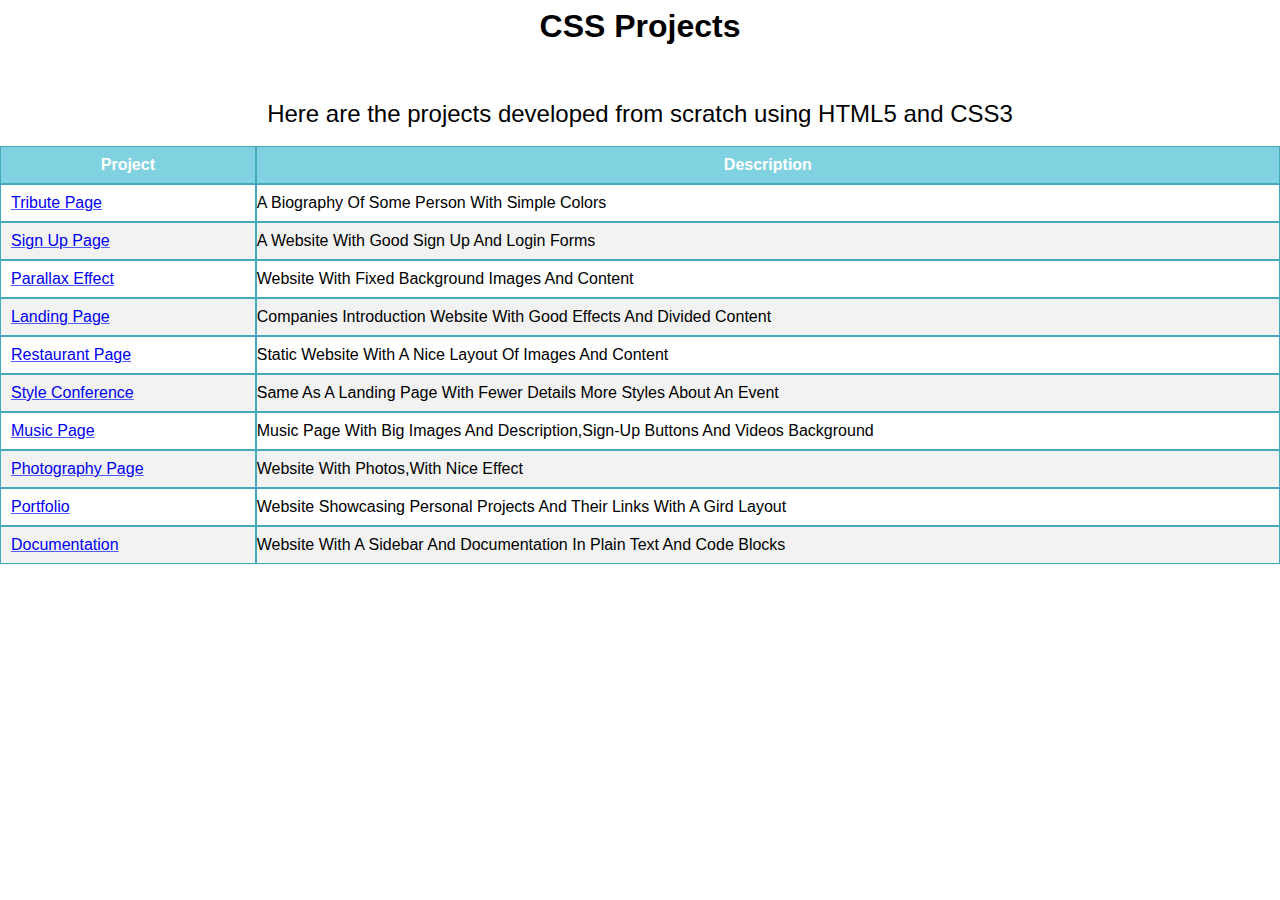
<file: CSS Project/index.html>
<!DOCTYPE html>
<html lang="en">

<head>
    <meta charset="UTF-8" />
    <meta
        name="viewport"
        content="width=device-width, initial-scale=1.0"
    />
    <title>CSS Projects</title>
    <link
        rel="stylesheet"
        type="text/css"
        href="./css/Main.css"
    />
</head>

<body>
    <h1>CSS Projects</h1>
    <h2> Here are the projects developed from scratch using HTML5 and CSS3</h2>
    <table>
        <thead>
            <tr>
                <th>Project</th>
                <th>Description</th>
            </tr>
        </thead>
        <tbody>
            <tr>
                <td>
                    <a
                        href="./html/Tribute_Page.html"
                        target="_blank"
                    >
                        <strong>Tribute Page</strong>
                    </a>
                </td>
                <td>A biography of some person with simple colors</td>
            </tr>
            <tr>
                <td>
                    <a
                        href="./html/Sign_Up.html"
                        target="_blank"
                    >
                        <strong>Sign up Page</strong>
                    </a>
                </td>
                <td>A website with good sign up and login forms</td>
            </tr>
            <tr>
                <td>
                    <a
                        href="./html/Parallax_Effect.html"
                        target="_blank"
                    >
                        <strong>Parallax effect</strong>
                    </a>
                </td>
                <td>website with fixed background images and content</td>
            </tr>
            <tr>
                <td>
                    <a
                        href="./html/Landing_Page.html"
                        target="_blank"
                    >
                        <strong>Landing Page</strong>
                    </a>
                </td>
                <td> companies introduction website with good effects and divided content</td>
            </tr>
            <tr>
                <td>
                    <a
                        href="./html/Restaurant_Page.html"
                        target="_blank"
                    >
                        <strong>Restaurant page</strong>
                    </a>
                </td>
                <td> static website with a nice layout of images and content</td>
            </tr>
            <tr>
                <td>
                    <a
                        href="./html/Style_Conference.html"
                        target="_blank"
                    >
                        <strong>Style Conference</strong>
                    </a>
                </td>
                <td> same as a landing page with fewer details more styles about an event</td>
            </tr>
            <tr>
                <td>
                    <a
                        href="./html/Music_Page.html"
                        target="_blank"
                    >
                        <strong>Music page</strong>
                    </a>
                </td>
                <td> music page with big images and description,sign-up buttons and videos
                    background</td>
            </tr>
            <tr>
                <td>
                    <a
                        href="./html/Photograph_Page.html"
                        target="_blank"
                    >
                        <strong>Photography Page</strong>
                    </a>
                </td>
                <td>website with photos,with nice effect</td>
            </tr>
            <tr>
                <td>
                    <a
                        href="./html/Portfolio.html"
                        target="_blank"
                    >
                        <strong>Portfolio</strong>
                    </a>
                </td>
                <td> website showcasing personal projects and their links with a gird layout</td>
            </tr>
            <tr>
                <td>
                    <a
                        href="./html/Documentation.html"
                        target="_blank"
                    >
                        <strong>Documentation</strong>
                    </a>
                </td>
                <td> website with a sidebar and documentation in plain text and code blocks</td>
            </tr>
        </tbody>
    </table>
</body>

</html>
</file>
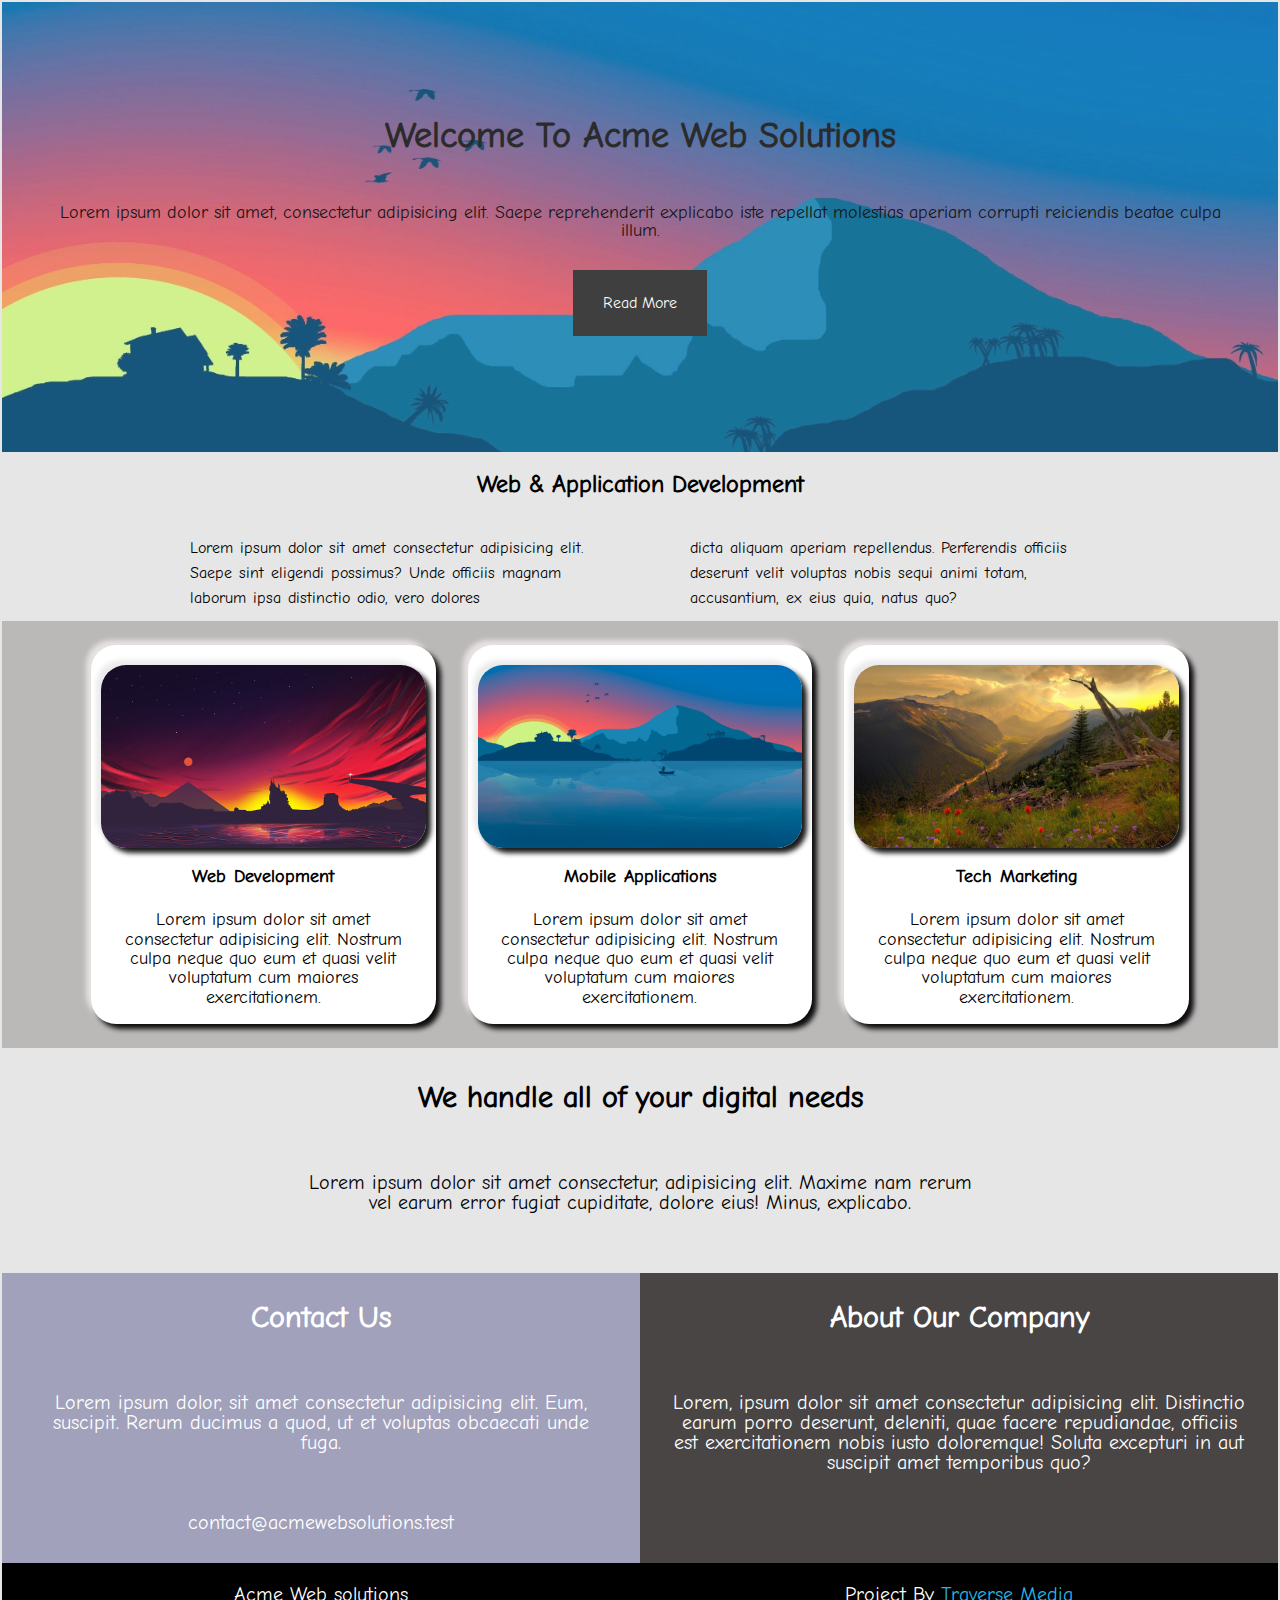
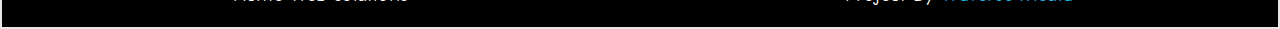
<file: CSS Project/html/Landing_Page.html>
<!DOCTYPE html>
<html lang="en">

<head>
    <meta charset="UTF-8">
    <meta
        name="viewport"
        content="width=device-width, initial-scale=1.0"
    >
    <title>Landing Page</title>
    <link
        media=""
        rel="stylesheet"
        type="text/css"
        href="../css/Landing_Page.css"
    >
</head>

<body>
    <div class="welcome">
        <h1>Welcome To Acme Web Solutions</h1>
        <p>Lorem ipsum dolor sit amet, consectetur adipisicing elit. Saepe reprehenderit explicabo
            iste repellat molestias aperiam corrupti reiciendis beatae culpa illum.</p>
        <a href="#container">Read More</a>
    </div>
    <div class="text-content">
        <h2>Web & Application Development</h2>
        <div class="side-by-side-text">
            <span id="first">Lorem ipsum dolor sit amet consectetur adipisicing elit. Saepe sint
                eligendi possimus? Unde officiis magnam laborum ipsa distinctio odio, vero
                dolores</span>
            <span id="second">dicta aliquam aperiam repellendus. Perferendis officiis deserunt velit
                voluptas nobis sequi animi totam, accusantium, ex eius quia, natus quo?</span>
        </div>
    </div>
    <div id="container">
        <div class="row">
            <div class="card">
                <img
                    src="../assets/images/A1.jpg"
                    alt="mobile image"
                >
                <h3>Web Development</h3>
                <p>Lorem ipsum dolor sit amet consectetur adipisicing elit. Nostrum culpa neque quo
                    eum
                    et quasi velit voluptatum cum maiores exercitationem.</p>
            </div>
            <div class="card">
                <img
                    src="../assets/images/A2.jpg"
                    alt="mobile image"
                >
                <h3>Mobile Applications</h3>
                <p>Lorem ipsum dolor sit amet consectetur adipisicing elit. Nostrum culpa neque quo
                    eum
                    et quasi velit voluptatum cum maiores exercitationem.</p>
            </div>
            <div class="card">
                <img
                    src="../assets/images/A3.jpg"
                    alt="mobile image"
                >
                <h3>Tech Marketing</h3>
                <p>Lorem ipsum dolor sit amet consectetur adipisicing elit. Nostrum culpa neque quo
                    eum
                    et quasi velit voluptatum cum maiores exercitationem.</p>
            </div>
        </div>
    </div>


    <div class="text-content2">
        <h2>We handle all of your digital needs</h2>
        <p>Lorem ipsum dolor sit amet consectetur, adipisicing elit. Maxime nam rerum vel earum error fugiat cupiditate, dolore eius! Minus, explicabo.</p>
    </div>
    
    
    <div class="info-container">
        <div class="block first">
            <h2>Contact Us</h2>
            <p>Lorem ipsum dolor, sit amet consectetur adipisicing elit. Eum, suscipit. Rerum ducimus a quod, ut et voluptas obcaecati unde fuga.</p>
            <p>contact@acmewebsolutions.test</p>
        </div>
        <div class="block second">
            <h2>About Our Company</h2>
            <p>
                Lorem, ipsum dolor sit amet consectetur adipisicing elit. Distinctio earum porro deserunt, deleniti, quae facere repudiandae, officiis est exercitationem nobis iusto doloremque! Soluta excepturi in aut suscipit amet temporibus quo?
            </p>
        </div>
    </div>
        
    <footer>
        <p>Acme Web solutions</p>
        <p>Project By <a href="#">Traverse Media</a>
        </p>
    </footer>

</body>

</html>
</file>
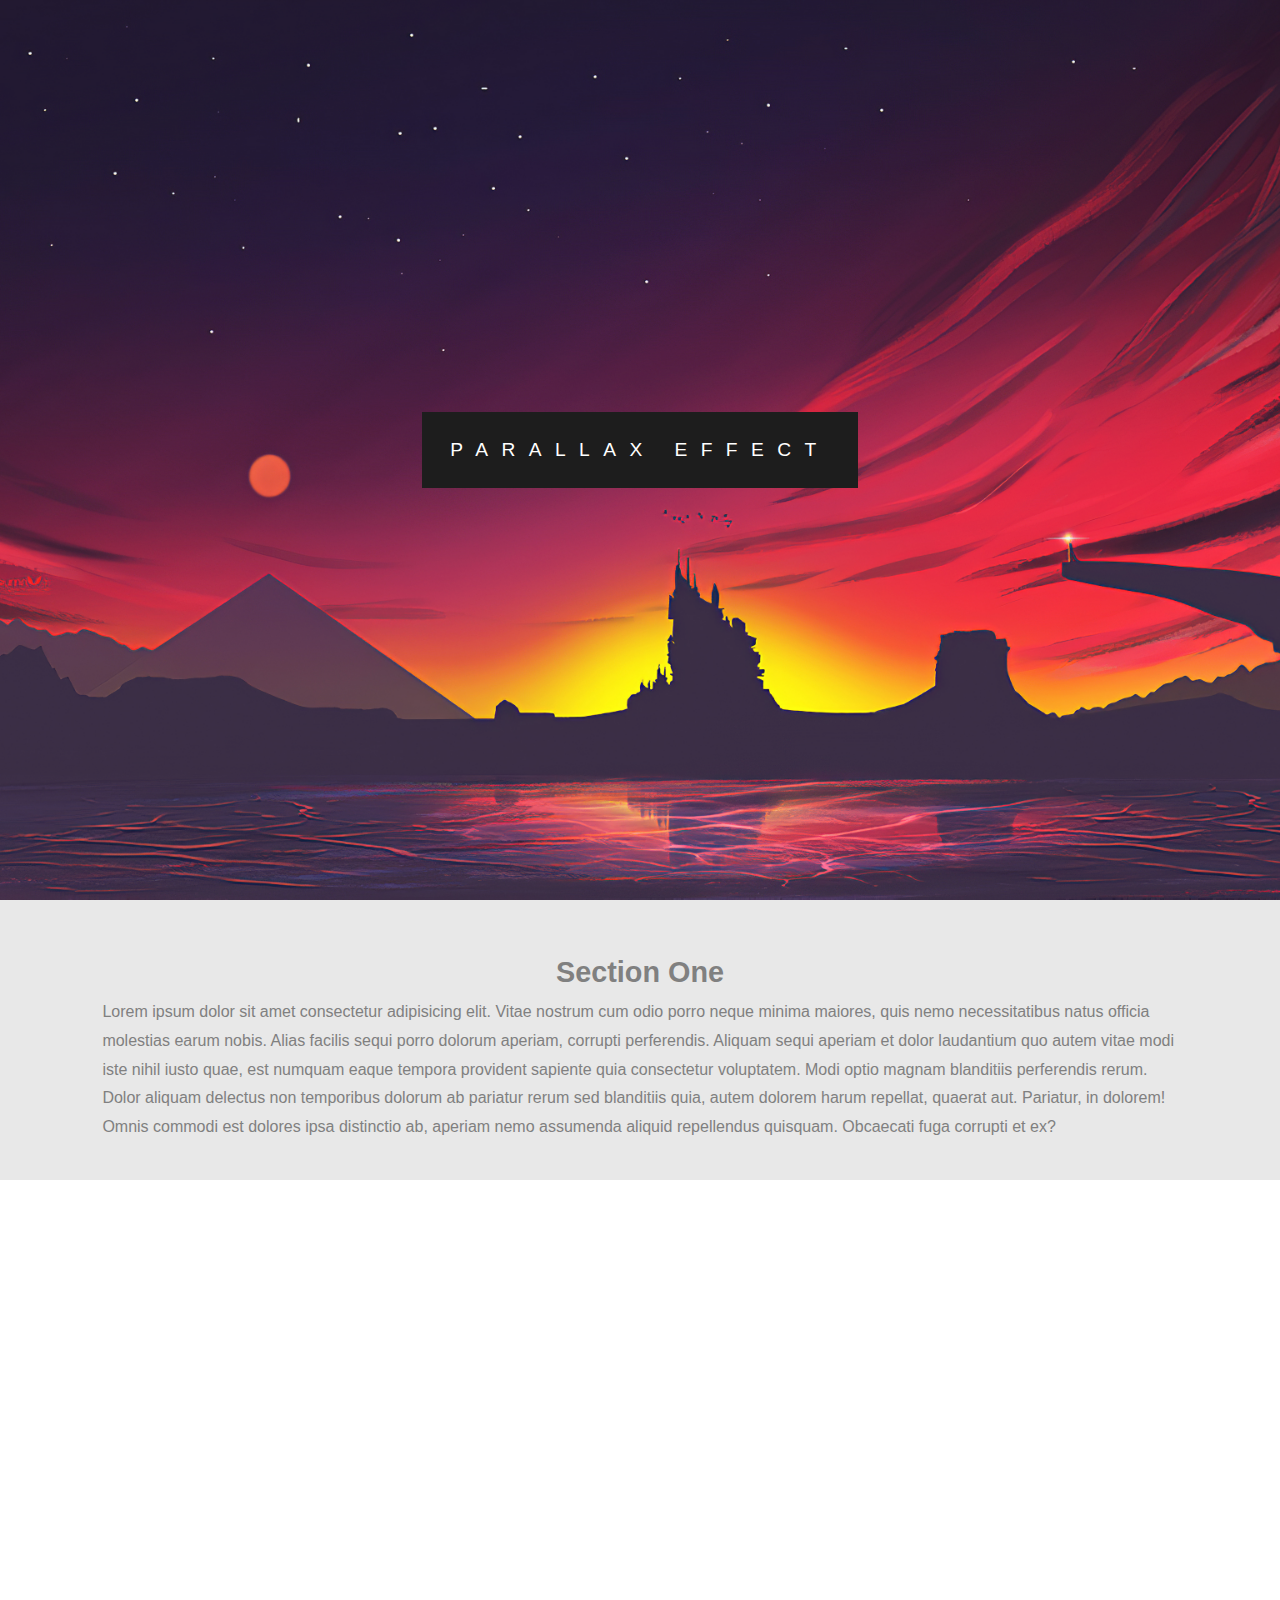
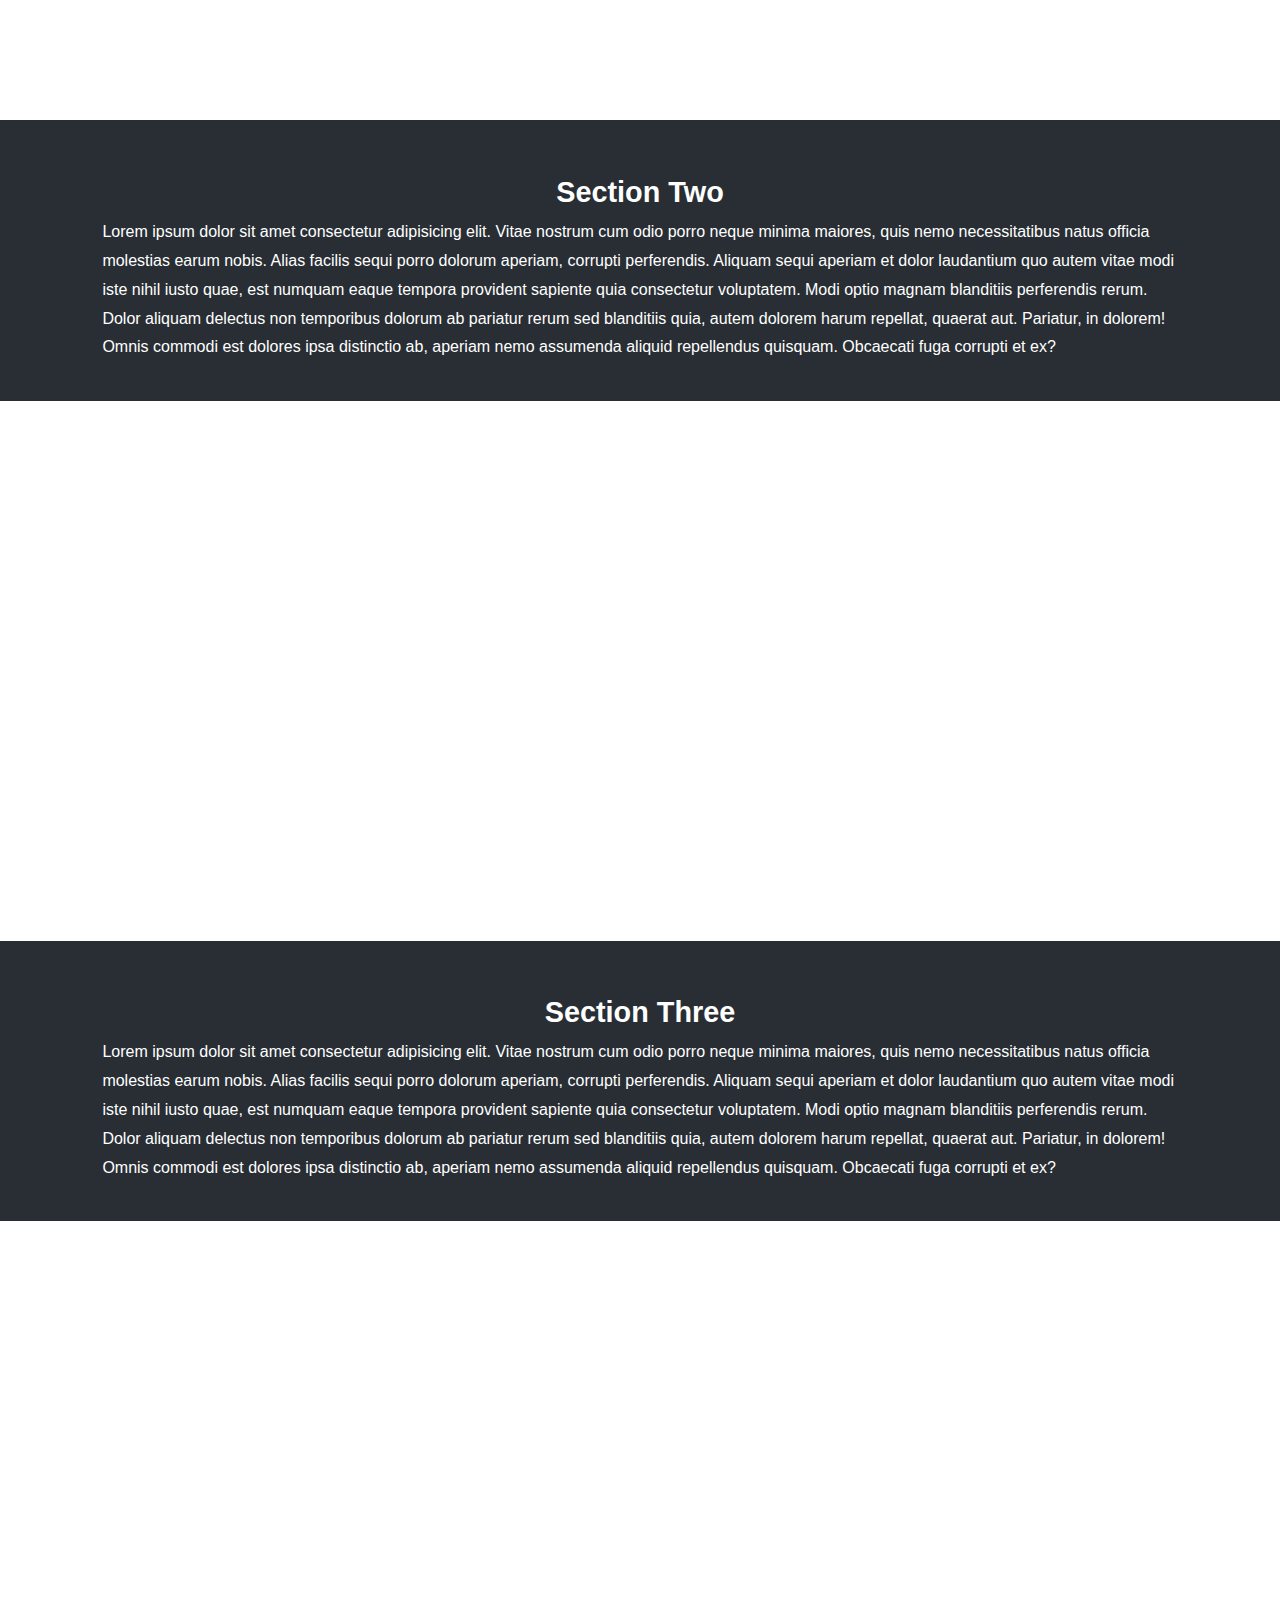
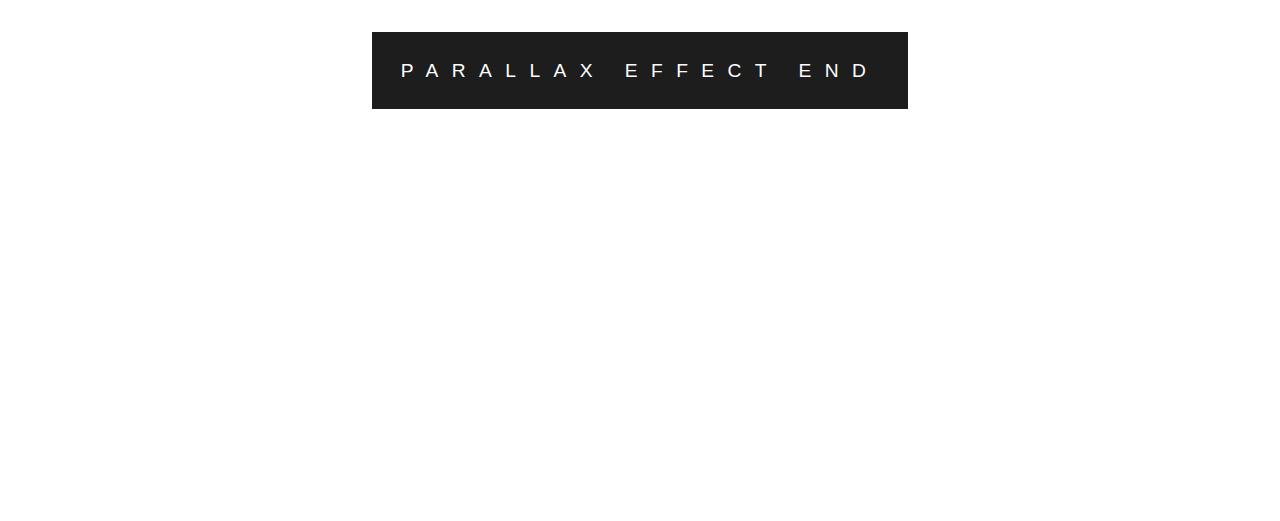
<file: CSS Project/html/Parallax_Effect.html>
<!DOCTYPE html>
<html lang="en">

<head>
    <meta charset="UTF-8">
    <meta
        name="viewport"
        content="width=device-width, initial-scale=1.0"
    >
    <title>Parallax Effect</title>
    <link
        media=""
        rel="stylesheet"
        type="text/css"
        href="../css/Parallax_Effect.css"
    >
</head>

<body>
    <div class="sticky-image">
        <Span>Parallax Effect</Span>
    </div>
    <div class="text-content first-section-content">
        <span>Section One</span>
        <p>Lorem ipsum dolor sit amet consectetur adipisicing elit. Vitae nostrum cum odio porro
            neque minima maiores, quis nemo necessitatibus natus officia molestias earum nobis.
            Alias facilis sequi porro dolorum aperiam, corrupti perferendis. Aliquam sequi aperiam
            et dolor laudantium quo autem vitae modi iste nihil iusto quae, est numquam eaque
            tempora provident sapiente quia consectetur voluptatem. Modi optio magnam blanditiis
            perferendis rerum. Dolor aliquam delectus non temporibus dolorum ab pariatur rerum sed
            blanditiis quia, autem dolorem harum repellat, quaerat aut. Pariatur, in dolorem! Omnis
            commodi est dolores ipsa distinctio ab, aperiam nemo assumenda aliquid repellendus
            quisquam. Obcaecati fuga corrupti et ex?
        </p>
    </div>
    <div class="scroll-image img1">
        <span>Second Image</span>
    </div>
    <div class="text-content">
        <span>Section Two</span>
        <p>Lorem ipsum dolor sit amet consectetur adipisicing elit. Vitae nostrum cum odio porro
            neque minima maiores, quis nemo necessitatibus natus officia molestias earum nobis.
            Alias facilis sequi porro dolorum aperiam, corrupti perferendis. Aliquam sequi aperiam
            et dolor laudantium quo autem vitae modi iste nihil iusto quae, est numquam eaque
            tempora provident sapiente quia consectetur voluptatem. Modi optio magnam blanditiis
            perferendis rerum. Dolor aliquam delectus non temporibus dolorum ab pariatur rerum sed
            blanditiis quia, autem dolorem harum repellat, quaerat aut. Pariatur, in dolorem! Omnis
            commodi est dolores ipsa distinctio ab, aperiam nemo assumenda aliquid repellendus
            quisquam. Obcaecati fuga corrupti et ex?
        </p>
    </div>
    <div class="scroll-image img2">
        <span>Third Image</span>
    </div>
    <div class="text-content">
        <span>Section Three</span>
        <p>Lorem ipsum dolor sit amet consectetur adipisicing elit. Vitae nostrum cum odio porro
            neque minima maiores, quis nemo necessitatibus natus officia molestias earum nobis.
            Alias facilis sequi porro dolorum aperiam, corrupti perferendis. Aliquam sequi aperiam
            et dolor laudantium quo autem vitae modi iste nihil iusto quae, est numquam eaque
            tempora provident sapiente quia consectetur voluptatem. Modi optio magnam blanditiis
            perferendis rerum. Dolor aliquam delectus non temporibus dolorum ab pariatur rerum sed
            blanditiis quia, autem dolorem harum repellat, quaerat aut. Pariatur, in dolorem! Omnis
            commodi est dolores ipsa distinctio ab, aperiam nemo assumenda aliquid repellendus
            quisquam. Obcaecati fuga corrupti et ex?</p>
    </div>

    <div class="sticky-image">
        <span>Parallax Effect End</span>
    </div>

</body>

</html>
</file>
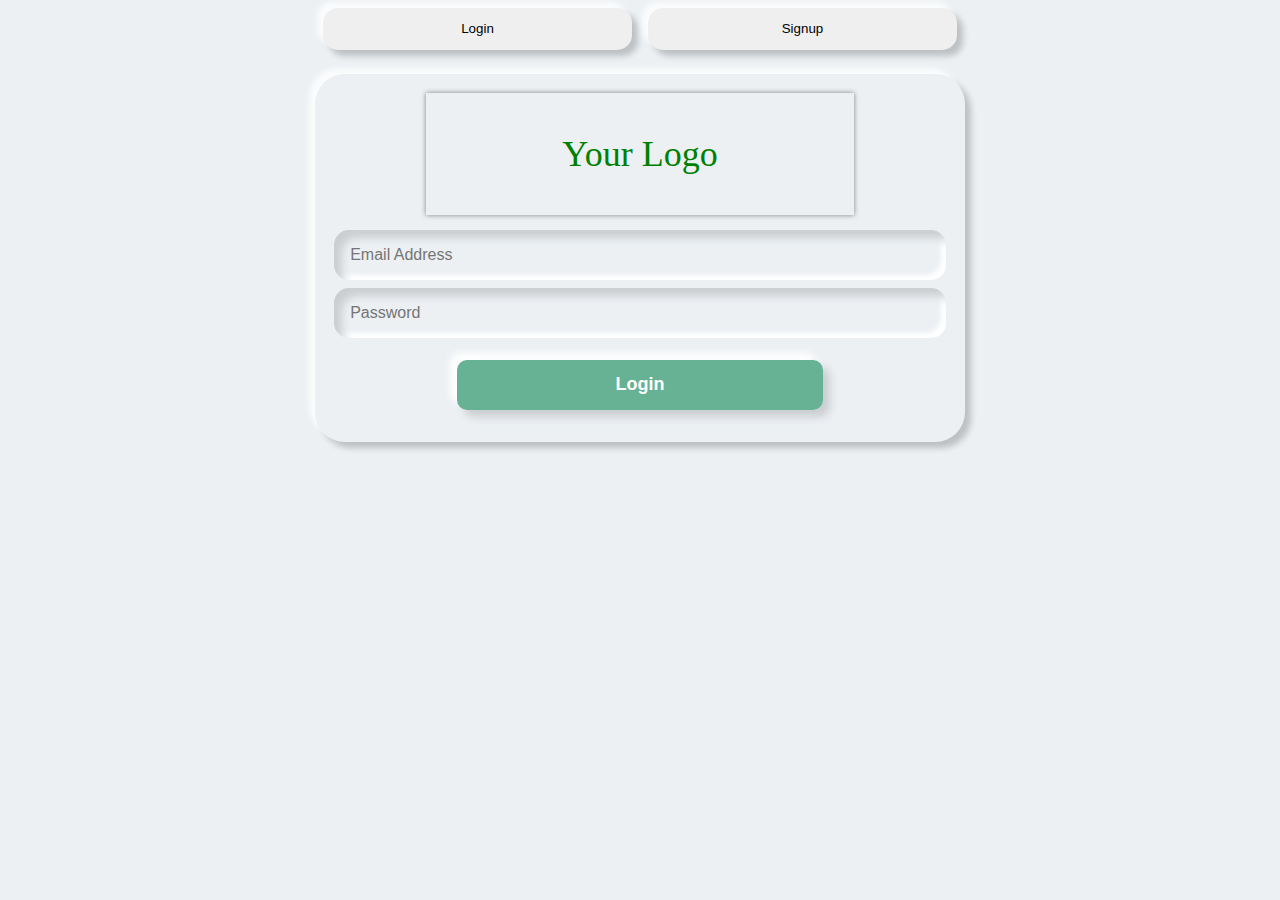
<file: CSS Project/html/Sign_Up.html>
<!DOCTYPE html>
<html lang="en">

<head>
    <meta charset="UTF-8">
    <meta
        name="viewport"
        content="width=device-width, initial-scale=1.0"
    >
    <title>Form</title>
    <link
        media=""
        rel="stylesheet"
        type="text/css"
        href="../css/Sign_Up.css"
    >
</head>

<body>
    <div class="button-box">
        <div class="login-button">
            <button id="login-btn">
                Login
            </button>
        </div>
        <div class="signup-button">
            <button id="signup-btn">
                Signup
            </button>
        </div>
    </div>

    <form action=""></form>


    <div class="form-box">
        <form
            id="login-Box"
            method="get"
        >
            <div class="logo">Your Logo</div>
            <input
                type="email"
                class="neo-input"
                placeholder="Email Address"
                required
            >

            <input
                type="password"
                class="neo-input"
                placeholder="Password"
                required
            >
            <button
                type="submit"
                class="btn"
            >
                Login
            </button>

        </form>

        <form
            id="signUp-Box"
            action="action.php"
        >
            <div class="side-by-side-container">
                <input
                    type="text"
                    autocomplete="off"
                    id="fName"
                    placeholder="First Name"
                    class="neo-input"
                >
                <input
                    type="text"
                    autocomplete="off"
                    id="lName"
                    placeholder="Last Name"
                    class="neo-input"
                >
            </div>
            <input
                type="email"
                autocomplete="off"
                id="email"
                placeholder="Email Address"
                class="neo-input"
            >
            <input
                type="password"
                autocomplete="off"
                id="pass1"
                placeholder="Password"
                class="neo-input"
            >
            <input
                type="password"
                autocomplete="off"
                id="pass2"
                placeholder="Confirm Password"
                class="neo-input"
            >
            <button
                type="submit"
                class="btn"
            >
                JOIN
            </button>
        </form>
    </div>
    <script src="../js/Sign_Up.js"></script>

</body>


</html>
</file>
<file: CSS Project/css/Main.css>
/*=========================================================================================================================================
    Reset all the default styles of browser.    
===========================================================================================================================================*/
html,
body,
div,
span,
applet,
object,
iframe,
h1,
h2,
h3,
h4,
h5,
h6,
p,
blockquote,
pre,
a,
abbr,
acronym,
address,
big,
cite,
code,
del,
dfn,
em,
font,
img,
ins,
kbd,
q,
s,
samp,
small,
strike,
strong,
sub,
sup,
tt,
var,
dl,
dt,
dd,
ol,
ul,
li,
fieldset,
form,
label,
legend,
table,
caption,
tbody,
tfoot,
thead,
tr,
th,
td {
    margin: 0;
    padding: 0;
    border: 0;
    outline: 0;
    font-weight: inherit;
    font-style: inherit;
    font-size: 100%;
    font-family: inherit;
    vertical-align: baseline;
}

/* remember to define focus styles! */
:focus {
    outline: 0;
}

body {
    line-height: 1;
    color: black;
    background: white;
}

ol,
ul {
    list-style: none;
}

/* tables still need 'cellspacing="0"' in the markup */
table {
    border-collapse: separate;
    border-spacing: 0;
}

caption,
th,
td {
    text-align: left;
    font-weight: normal;
}

blockquote:before,
blockquote:after,
q:before,
q:after {
    content: "";
}

blockquote,
q {
    quotes: """";
}

/*=========================================================================================================================================
    CSS code starting 
===========================================================================================================================================*/
:root {
    --text-color: rgb(255, 255, 255);
    --bg-color: rgba(90, 196, 214, 0.76);
    --border-color: rgb(67, 169, 187);
    --font-family: sans-serif;
}


body {
    display: flex;
    flex-direction: column;
    font-family: var(--font-family);
}

h1 {
    font-weight: bold;
    font-size: 2em;
    text-align: center;
    margin: 10px;
}

h2 {
    font-weight:lighter;
    font-size: 1.5em;
    text-align: center;
    margin: 10px;
    margin: 50px 20px 20px 20px;
}

/* Table styles */
tr:nth-child(even) {
    background-color: #f2f2f2;
}

tr:hover {
    background-color: #ddd;
}

th {
    border: 1px solid var(--border-color);
    text-align: center;
    font-weight: bold;
    padding: 10px;
    background: var(--bg-color);
    color: var(--text-color);
}

td {
    border: 1px solid var(--border-color);
    text-align: left;
    text-transform: capitalize;
}

a {
    display: block;
    text-decoration: underline solid rgba(44, 64, 243, 0.822);
    padding: 10px;
}

/*=======================================================================================================================================
    Media Queries of Responsive Webdesign
=========================================================================================================================================*/

@media only screen and (max-width:600px){
    /* Style for small mobile screens */
}

@media only screen and (min-width: 601px) and (max-width: 768px ){
    /* Style for mobile screens */
}

@media only screen and (min-width:769px) and (max-width:1024px) {
    /* Style for tables */
}

@media only screen and (min-width:1025px){
    /* Style for Large screens like Desktops and TV's */
}
</file>
<file: CSS Project/css/Landing_Page.css>
/*=========================================================================================================================================
    Reset all the default styles of browser. ===========================================================================================================================================*/
html,
body,
div,
span,
applet,
object,
iframe,
h1,
h2,
h3,
h4,
h5,
h6,
p,
blockquote,
pre,
a,
abbr,
acronym,
address,
big,
cite,
code,
del,
dfn,
em,
font,
img,
ins,
kbd,
q,
s,
samp,
small,
strike,
strong,
sub,
sup,
tt,
var,
dl,
dt,
dd,
ol,
ul,
li,
fieldset,
form,
label,
legend,
table,
caption,
tbody,
tfoot,
thead,
tr,
th,
td {
	margin: 0;
	padding: 0;
	border: 0;
	outline: 0;
	font-weight: inherit;
	font-style: inherit;
	font-size: 100%;
	font-family: inherit;
	vertical-align: baseline;
}

/* remember to define focus styles! */
:focus {
	outline: 0;
}

body {
	line-height: 1;
	color: black;
	background: white;
}

ol,
ul {
	list-style: none;
}

/* tables still need 'cellspacing="0"' in the markup */
table {
	border-collapse: separate;
	border-spacing: 0;
}

caption,
th,
td {
	text-align: left;
	font-weight: normal;
}

blockquote:before,
blockquote:after,
q:before,
q:after {
	content: "";
}

blockquote,
q {
	quotes: "" "";
}

/*=========================================================================================================================================
    CSS code starting ===========================================================================================================================================*/
:root {
	--text-color: rgb(255, 255, 255);
	--bg-color: rgba(90, 196, 214, 0.76);
	--border-color: rgb(67, 169, 187);
	--font-family: "Open Sans";
}
@font-face {
	src: url("../assets/fonts/ComicNeue-Regular.ttf") format("truetype");
	font-family: comic;
}

@font-face {
	src: url("../assets/fonts/OpenSans-Regular.ttf") format("truetype");
	font-family: opensans;
}

* {
	margin: 0;
	padding: 0;
	box-sizing: border-box;
}

body {
	display: flex;
	flex-direction: column;
    font-family: comic;
    margin:2px;
	background-color: rgb(230, 230, 230);
    
}

.welcome {
	display: flex;
	flex-direction: column;
	justify-content: center;
	align-items: center;
	height: 450px;

	text-align: center;
	color: rgb(24, 23, 23);

	background-image: url(../assets/images/A2.jpg);
	background-position: center;
	background-size: cover;
	background-repeat: no-repeat;
	background-attachment: fixed;
	opacity: 0.9;
}

.welcome h1 {
	font-size: 36px;
	font-weight: bold;

	margin-bottom: 20px;
	padding: 30px;
}

.welcome p {
	font-size: 18px;
	text-align: center;
	color: black;

	padding: 0 20px 0 20px;
	margin: 0 20px 0 20px;
}

.welcome a {
	margin: 30px;
	/* display: block; */
	padding: 25px 30px;
	background-color: rgb(45, 45, 45);
	text-decoration: none;
	color: white;
}

/* splitting paragraph into two columns */

.text-content {
	display: flex;
	flex-direction: column;
}

.text-content h2 {
	font-size: 24px;
	font-weight: bold;
	padding: 20px 0 30px 0;
	margin: auto;
}

.side-by-side-text {
	display: flex;
	padding: 0 10%;
	margin: 10px;
	justify-content: space-between;
}

.text-content #first,
#second {
	width: 50%;
	padding: 0 5%;
	line-height: 25px;
	word-spacing: 2px;
}


/* Styling dynamic cards that are resized based on width */

#container {
	display: flex;
    justify-content: center;
    background-color:rgb(187, 184, 184);
}

.row {
	display: flex;
	flex-direction: row;
	justify-content: center;
	align-content: center;
	width: 90%;
}

/* styling a single card */
.card {
	display: flex;
	flex-direction: column;

	width: 30%;
	max-width: 650px;
	max-height: 650px;

	background-color: white;
	margin: 1.5em 1em;
	padding: 10px;

	border-radius: 25px;
	box-shadow: 5px 5px 5px rgb(14, 13, 13), -5px -5px 5px rgb(231, 226, 226);
}

.card img {
	max-width: 100%;
	max-height: 70%;

	margin: 10px 0 20px 0px;
	border-radius: 25px;
	box-shadow: 5px 5px 5px rgb(27, 27, 27), -5px -5px 5px rgb(235, 235, 235);
}

.card h3 {
	height: 8%;
	max-height: 10%;

	word-spacing: 2px;
	font-weight: bold;
	font-size: large;

	margin: 0 auto 0 auto;
}

.card p {
	max-height: 20%;

	text-align: center;
	line-height: 1.1em;
	font-size: 1.1em;

	margin: 0.8em 1em 1em 1em;
}


/* styling remaining text content */
.text-content2{
    display:flex;
    flex-direction:column;
    width:60%;
    margin:20px auto;
    
}

.text-content2 h2{
    font-weight:bold;
    font-size:30px;
    text-align:center;
    
    padding:15px 20px 20px 20px;
    
}
.text-content2 p{
    text-align:center;
    font-size:20px;
    padding:2em 2em;
    
}

/*Creating a container with two side by side blocks */

.info-container{
    display:flex;
    min-height:200px;
    
}

.block{
    min-width:50%;
    display: block;
    
}

.block h2{
    text-align:center;
    font-weight:bold;
    
    padding:30px;
    font-size:30px;
    color:white;
    
    
}

.block p{
    text-align:center;
    padding:30px;
    font-size:20px;
    color:white;
}



.first{
background-color:rgb(161, 161, 187);
}
.second{
    background-color:rgb(73, 69, 69);
    
}



/* styling the bottom footer in to two parts */
footer{
    display:flex;
    flex-direction:row;
    background:black;
}

footer p{
    text-align:center;
    color:white;
    font-size:20px;
    line-height:1.2em;

    padding:20px;
    width:100%;
}

footer a{
    text-decoration:none;
    color:rgb(38, 183, 231);
}




/*
    =======================================================================================================================================
    Media Queries of Responsive Webdesign =========================================================================================================================================*/

@media only screen and (max-width: 800px) {
	/* Style for small mobile screens */
	.side-by-side-text {
		display: inline;
	}

	.text-content #first,
	#second {
		width: 100%;
	}

	#container {
		flex-direction: column;
	}

	.row {
		flex-direction: column;
		align-items: center;
		width: 100%;
	}

	.card {
		max-width: 100%;
		width: 600px;
		margin: 1em 1.2em;
	}

	.card h3 {
		font-size: 1.6em;
	}

	.card p {
		font-size: 1.2em;
    }
    .info-container{
        flex-wrap:wrap;
    }
    footer{
    flex-direction:column;
    }
    footer p{
        padding:5px;
    }
}

@media only screen and (min-width: 1280px) {
}
</file>
<file: CSS Project/css/Parallax_Effect.css>
/*=========================================================================================================================================
    Reset all the default styles of browser.    
===========================================================================================================================================*/
html,
body,
div,
span,
applet,
object,
iframe,
h1,
h2,
h3,
h4,
h5,
h6,
p,
blockquote,
pre,
a,
abbr,
acronym,
address,
big,
cite,
code,
del,
dfn,
em,
font,
img,
ins,
kbd,
q,
s,
samp,
small,
strike,
strong,
sub,
sup,
tt,
var,
dl,
dt,
dd,
ol,
ul,
li,
fieldset,
form,
label,
legend,
table,
caption,
tbody,
tfoot,
thead,
tr,
th,
td {
	margin: 0;
	padding: 0;
	border: 0;
	outline: 0;
	font-weight: inherit;
	font-style: inherit;
	font-size: 100%;
	font-family: inherit;
	vertical-align: baseline;
}

/* remember to define focus styles! */
:focus {
	outline: 0;
}

body {
	line-height: 1;
	color: black;
	background: white;
}

ol,
ul {
	list-style: none;
}

/* tables still need 'cellspacing="0"' in the markup */
table {
	border-collapse: separate;
	border-spacing: 0;
}

caption,
th,
td {
	text-align: left;
	font-weight: normal;
}

blockquote:before,
blockquote:after,
q:before,
q:after {
	content: "";
}

blockquote,
q {
	quotes: "" "";
}

/*=========================================================================================================================================
    CSS code starting 
===========================================================================================================================================*/
:root {
    /* storing all images in variables */
	--section-background-color: rgb(40, 46, 52);
	--font-family: sans-serif;
	--scroll-image: url(../assets/images/A1.jpg);
	--first-image: url(../assets/images/A2.jpg);
	--second-image: url(../assets/images/A3.jpg);
}

body {
	font-family: var(--font-family);
	display: flex;
	flex-direction: column;
}

.sticky-image {
	display: flex;
	height: 100vh;
	transition: 0.8s;

    /* background image styling */
	background-image: var(--scroll-image);
	background-position: center;
	background-size: cover;
	background-repeat: no-repeat;
	background-attachment: fixed;
	opacity: 0.95;
}

.sticky-image span {
    /* Text styling */
	text-align: center;
	text-transform: uppercase;
	font-size: larger;
	letter-spacing: 0.7em;
	color: white;

	margin: auto;
	padding: 1.5em;

	background-color: rgb(17, 17, 17);
}

.text-content {
	display: flex;
	flex-direction: column;

    color:white;
	background-color: var(--section-background-color);
}

.first-section-content{
    color:grey;
    background-color:rgb(232,232,232);
}

.text-content span {
	text-align: center;
	font-size: 1.8em;
	font-weight: bold;

	padding: 2em 0 0.4em 0;
}

.text-content p {
	line-height: 1.8em;

	padding:0 8% 3%;
}

.img1 {
	background-image: var(--first-image);
}

.img2 {
	background-image: var(--second-image);
}

.scroll-image {
    /* span at center  */
    display: flex;
	align-items: center;
    justify-content: center;
    
    height: 60vh;
	width: 100%;
    
    /* background image styling */
	background-size: cover;
	background-position: center;
	background-attachment: fixed;
	background-repeat: no-repeat;
}

.scroll-image span {
    /* text styling */
    font-size: 2em;
    text-transform:uppercase;
    letter-spacing: 0.3em;
    
    color: white;
}

/*=======================================================================================================================================
    Media Queries of Responsive Webdesign
=========================================================================================================================================*/

@media only screen and (max-width: 600px) {
    /* Style for small mobile screens */

}

@media only screen and (min-width: 601px) and (max-width: 768px) {
    /* Style for mobile screens */
}

@media only screen and (min-width: 769px) and (max-width: 1024px) {
	/* Style for tables */
}

@media only screen and (min-width: 1025px) {
	/* Style for Large screens like Desktops and TV's */
}
</file>
<file: CSS Project/css/Sign_Up.css>
/*
============================================================================================================================================
    Resets all the default styles of browser. ============================================================================================================================================
*/
html,
body,
div,
span,
applet,
object,
iframe,
h1,
h2,
h3,
h4,
h5,
h6,
p,
blockquote,
pre,
a,
abbr,
acronym,
address,
big,
cite,
code,
del,
dfn,
em,
font,
img,
ins,
kbd,
q,
s,
samp,
small,
strike,
strong,
sub,
sup,
tt,
var,
dl,
dt,
dd,
ol,
ul,
li,
fieldset,
form,
label,
legend,
table,
caption,
tbody,
tfoot,
thead,
tr,
th,
td {
	margin: 0;
	padding: 0;
	border: 0;
	outline: 0;
	font-weight: inherit;
	font-style: inherit;
	font-size: 100%;
	font-family: inherit;
	vertical-align: baseline;
	box-sizing: border-box;
}

/* remember to define focus styles! */
:focus {
	outline: 0;
}

body {
	line-height: 1;
	color: black;
	background: white;
}

ol,
ul {
	list-style: none;
}

/* tables still need 'cellspacing="0"' in the markup */
table {
	border-collapse: separate;
	border-spacing: 0;
}

caption,
th,
td {
	text-align: left;
	font-weight: normal;
}

blockquote:before,
blockquote:after,
q:before,
q:after {
	content: "";
}

blockquote,
q {
	quotes: "" "";
}

/* ============================================================================================================================================
    CSS code starting ============================================================================================================================================
*/
:root {
	--text-color: rgb(231, 149, 149);
	--border-color: rgb(67, 169, 187);
	--font-family: "Open Sans";
	--neo-shadow: rgb(203, 206, 208);
	--neo-bg-color: rgb(236, 240, 243);
	--margin-length: 30px;
}

body {
	background-color: var(--neo-bg-color);
	font-family: var(--font-family);

	display: flex;
	align-items: center;
	justify-content: center;
	flex-direction: column;

	/* position: absolute; */
}

.button-box {
	display: flex;
	align-items: center;
	justify-content: space-between;
	width: 650px;
	margin: auto;
}

.login-button,
.signup-button {
	width: 100%;
	margin: 0.5em;
}

#login-btn,
#signup-btn {
	display: block;
	width: 100%;
	padding: 1em;
	border: 0;
	border-radius: 15px;
	box-shadow: -6px -6px 6px rgba(255, 255, 255, 0.8),
		6px 6px 6px rgba(0, 0, 0, 0.2);
	/* box-shadow: inset -6px -6px 6px rgba(108, 193, 204, 0.8),
		        inset 6px 6px 6px rgba(133, 194, 179, 0.61); */
}

.form-box {
	height: 400px;
	margin: auto;
	display: flex;
}

#login-Box,
#signUp-Box {
	display: flex;
	flex-direction: column;
	border-radius: 30px;
	background-color: var(--neo-bg-color);

	width: 650px;
	padding: 1.2em;
	margin: 1em;
	overflow: hidden;
	box-shadow: -6px -6px 6px rgba(255, 255, 255, 0.8),
		6px 6px 6px rgba(0, 0, 0, 0.2);
}

#signUp-Box{
	display: none;
}

.logo{
    width:70%;
    padding:1.2em;
    margin:0 auto 0.4em auto;
    
    text-align:center;
    font-size:36px;
    color:green;
    
    box-shadow:0px 0px 5px grey;
}

.neo-input {
	border: 0;
	border-radius: 15px;
	margin-bottom: 0.5em;

	padding: 1em;
	/* width:auto; */
	background: none;
	/* box content styles */
	font-size: 16px;
	box-shadow: inset 8px 8px 8px var(--neo-shadow),
		inset -5px -5px 5px rgb(255, 255, 255);
}
input[type="password"]:focus,
input[type="email"]:focus {
	font-size: 20px;
}

.side-by-side-container {
	display: flex;
	justify-content: space-between;
}

.side-by-side-container input {
	width: 40%;
}

.btn {
	border: none;
	outline: none;
	cursor: pointer;

	background-color: rgba(26, 141, 93, 0.637);
	color: white;
	font-size: large;
	font-weight: bold;

	width: 60%;
	margin: 0.8em auto 0 auto;
	padding: 0.8em;
	border-radius: 10px;

	box-shadow: 7px 7px 8px rgb(203, 206, 209), -7px -7px 8px rgb(255, 255, 255);
	transition: 0.5s;
}

.btn:hover {
	background-color: rgba(26, 141, 93, 0.904);
}

.btn:focus{
    border:5px solid rgb(10, 116, 134);
}

/* ============================================================================================================================================
Media Queries of Responsive Webdesign ============================================================================================================================================
*/

@media only screen and (max-width: 600px) {
	/* Style for small mobile screens */
	.button-box {
		width: 450px;
	}

	#login-Box,
	#signUp-Box{
        width: 450px;
	}
}

@media only screen and (min-width: 601px) and (max-width: 768px) {
	/* Style for mobile screens */
}

@media only screen and (min-width: 769px) and (max-width: 1024px) {
	/* Style for tables */
}

@media only screen and (min-width: 1025px) {
	/* Style for Large screens like Desktops and TV's */
}
</file>
